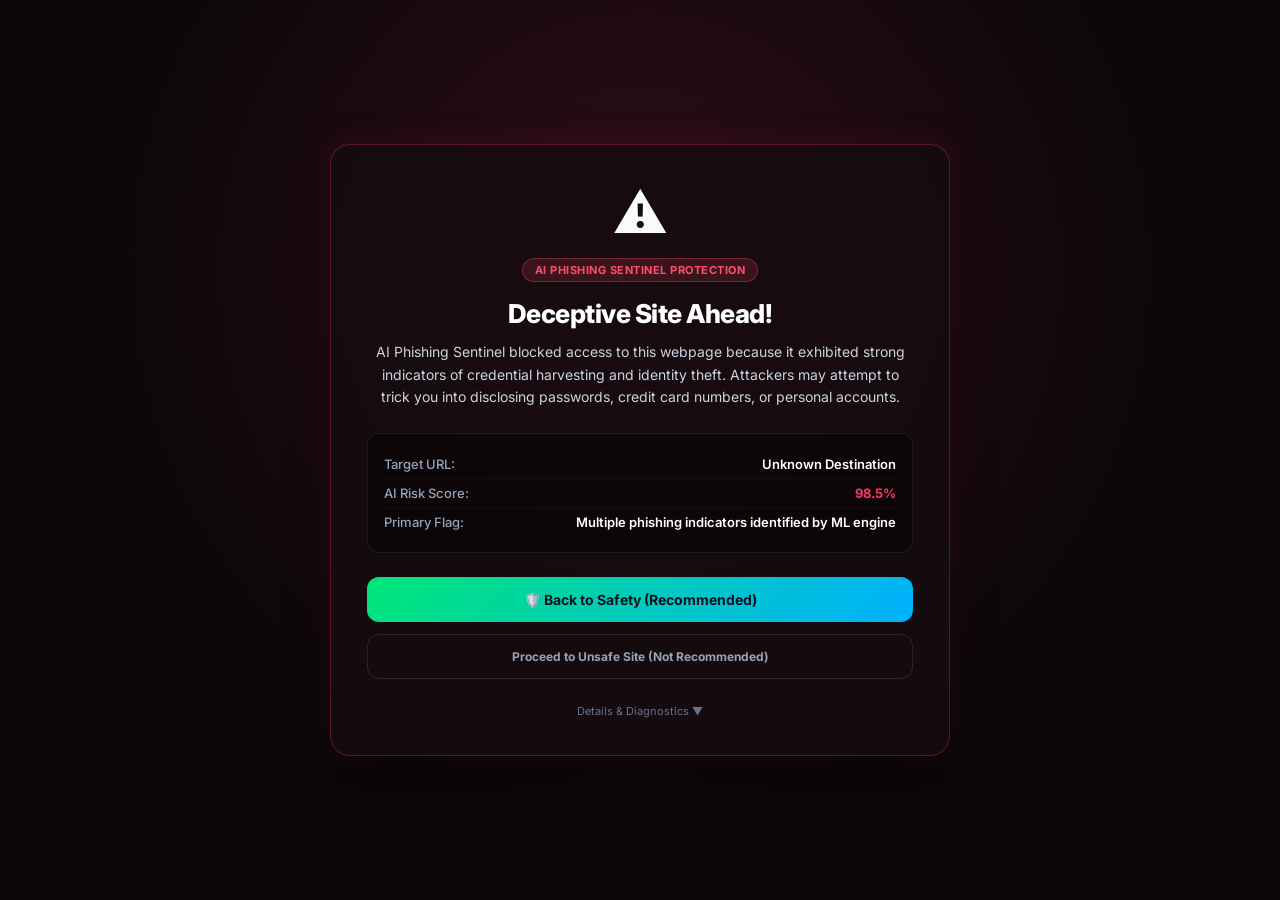
<file: extension/blocked/blocked.html>
<!DOCTYPE html>
<html lang="en">
<head>
  <meta charset="UTF-8" />
  <meta name="viewport" content="width=device-width, initial-scale=1.0" />
  <title>Security Alert: Dangerous Site Blocked - AI Phishing Sentinel</title>
  <link rel="stylesheet" href="blocked.css" />
  <link href="https://fonts.googleapis.com/css2?family=Inter:wght@400;600;700;800&display=swap" rel="stylesheet" />
</head>
<body>
  <div class="warning-container">
    
    <div class="alert-icon-wrapper">
      <div class="alert-icon">⚠️</div>
    </div>

    <div class="security-badge">AI Phishing Sentinel Protection</div>

    <h1 class="warning-title">Deceptive Site Ahead!</h1>
    
    <p class="warning-description">
      AI Phishing Sentinel blocked access to this webpage because it exhibited strong indicators of credential harvesting and identity theft. Attackers may attempt to trick you into disclosing passwords, credit card numbers, or personal accounts.
    </p>

    <!-- Threat Diagnostics Card -->
    <div class="diagnostics-card">
      <div class="diag-row">
        <span class="diag-label">Target URL:</span>
        <span class="diag-val" id="blockedUrlDisplay">Loading...</span>
      </div>
      <div class="diag-row">
        <span class="diag-label">AI Risk Score:</span>
        <span class="diag-val high-risk" id="riskScoreDisplay">98.5%</span>
      </div>
      <div class="diag-row">
        <span class="diag-label">Primary Flag:</span>
        <span class="diag-val" id="reasonDisplay">High confidence phishing patterns detected</span>
      </div>
    </div>

    <!-- Action Controls -->
    <div class="cta-group">
      <button class="btn btn-primary" id="btnBackToSafety">
        🛡️ Back to Safety (Recommended)
      </button>
      <button class="btn btn-secondary" id="btnProceedAnyway">
        Proceed to Unsafe Site (Not Recommended)
      </button>
    </div>

    <div class="advanced-section">
      <button class="btn-text" id="btnToggleDetails">Details & Diagnostics ▼</button>
      <div class="details-content" id="detailsContent" style="display: none;">
        <p>This automated security action was enforced locally by the Machine Learning ensemble model running on your device, preventing zero-day phishing risks before any keystrokes or cookies could be exfiltrated.</p>
      </div>
    </div>

  </div>

  <script src="blocked.js"></script>
</body>
</html>
</file>
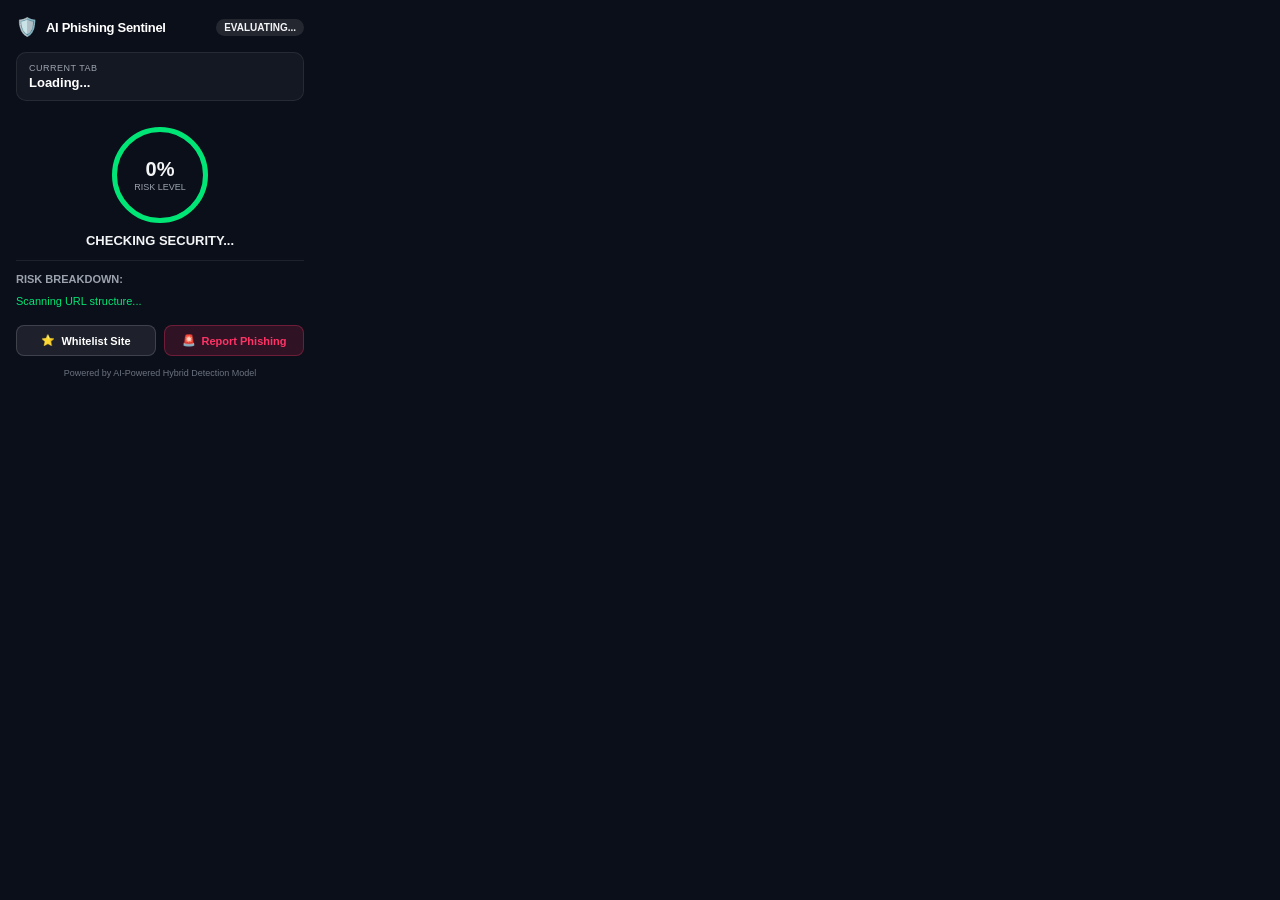
<file: extension/popup/popup.html>
<!DOCTYPE html>
<html lang="en">
<head>
  <meta charset="UTF-8">
  <title>AI Phishing Sentinel</title>
  <link rel="stylesheet" href="popup.css">
</head>
<body>
  <div class="popup-container">
    
    <!-- Header -->
    <div class="popup-header">
      <div class="header-brand">
        <span class="brand-icon">🛡️</span>
        <span class="brand-name">AI Phishing Sentinel</span>
      </div>
      <div class="status-indicator" id="statusPill">Evaluating...</div>
    </div>

    <!-- Active Target Info -->
    <div class="site-card">
      <div class="site-label">CURRENT TAB</div>
      <div class="site-host" id="siteHost">Loading...</div>
    </div>

    <!-- Security Score Gauge -->
    <div class="gauge-section">
      <div class="gauge-circle" id="gaugeCircle">
        <span class="gauge-val" id="gaugeVal">0%</span>
        <span class="gauge-label">Risk Level</span>
      </div>
      <div class="verdict-title" id="verdictTitle">Checking security...</div>
    </div>

    <!-- Key Risk Indicators -->
    <div class="indicators-section" id="indicatorsSection">
      <div class="section-title">Risk Breakdown:</div>
      <div class="indicators-list" id="indicatorsList">
        <div class="clean-msg">Scanning URL structure...</div>
      </div>
    </div>

    <!-- Action Buttons -->
    <div class="action-buttons">
      <button class="btn btn-whitelist" id="btnWhitelist">
        <span>⭐</span> Whitelist Site
      </button>
      <button class="btn btn-report" id="btnReportPhish">
        <span>🚨</span> Report Phishing
      </button>
    </div>

    <div class="popup-footer">
      Powered by AI-Powered Hybrid Detection Model
    </div>

  </div>

  <script src="popup.js"></script>
</body>
</html>
</file>
<file: extension/blocked/blocked.css>
* {
  box-sizing: border-box;
  margin: 0;
  padding: 0;
  font-family: 'Inter', -apple-system, BlinkMacSystemFont, "Segoe UI", Roboto, sans-serif;
}

body {
  background-color: #0b0709;
  color: #f8fafc;
  display: flex;
  justify-content: center;
  align-items: center;
  min-height: 100vh;
  padding: 24px;
  background-image: radial-gradient(circle at 50% 30%, rgba(255, 51, 102, 0.15) 0%, transparent 60%);
}

.warning-container {
  max-width: 620px;
  width: 100%;
  background: rgba(22, 12, 16, 0.85);
  border: 1px solid rgba(255, 51, 102, 0.3);
  border-radius: 20px;
  padding: 36px;
  box-shadow: 0 16px 40px rgba(0, 0, 0, 0.6), 0 0 30px rgba(255, 51, 102, 0.15);
  backdrop-filter: blur(12px);
  text-align: center;
}

.alert-icon-wrapper {
  margin-bottom: 12px;
}

.alert-icon {
  font-size: 54px;
  animation: bounce 2s infinite;
}

@keyframes bounce {
  0%, 100% { transform: translateY(0); }
  50% { transform: translateY(-6px); }
}

.security-badge {
  display: inline-block;
  font-size: 11px;
  font-weight: 700;
  color: #ff4d6d;
  background: rgba(255, 77, 109, 0.15);
  border: 1px solid rgba(255, 77, 109, 0.3);
  padding: 4px 12px;
  border-radius: 12px;
  text-transform: uppercase;
  letter-spacing: 0.5px;
  margin-bottom: 16px;
}

.warning-title {
  font-size: 26px;
  font-weight: 800;
  color: #ffffff;
  margin-bottom: 12px;
  letter-spacing: -0.5px;
}

.warning-description {
  font-size: 14px;
  color: #cbd5e1;
  line-height: 1.6;
  margin-bottom: 24px;
}

.diagnostics-card {
  background: rgba(0, 0, 0, 0.4);
  border: 1px solid rgba(255, 255, 255, 0.08);
  border-radius: 12px;
  padding: 16px;
  text-align: left;
  margin-bottom: 24px;
}

.diag-row {
  display: flex;
  justify-content: space-between;
  font-size: 13px;
  padding: 6px 0;
  border-bottom: 1px solid rgba(255, 255, 255, 0.04);
}

.diag-row:last-child {
  border-bottom: none;
}

.diag-label {
  color: #94a3b8;
  font-weight: 500;
}

.diag-val {
  color: #ffffff;
  font-weight: 600;
  max-width: 340px;
  overflow: hidden;
  text-overflow: ellipsis;
  white-space: nowrap;
}

.diag-val.high-risk {
  color: #ff3366;
  font-weight: 700;
}

.cta-group {
  display: flex;
  flex-direction: column;
  gap: 12px;
  margin-bottom: 20px;
}

.btn {
  border: none;
  font-size: 14px;
  font-weight: 700;
  padding: 14px 20px;
  border-radius: 12px;
  cursor: pointer;
  transition: all 0.2s ease;
}

.btn-primary {
  background: linear-gradient(135deg, #00e676, #00b0ff);
  color: #0b1320;
}

.btn-primary:hover {
  transform: translateY(-2px);
  box-shadow: 0 4px 20px rgba(0, 230, 118, 0.3);
}

.btn-secondary {
  background: transparent;
  color: #94a3b8;
  border: 1px solid rgba(255, 255, 255, 0.1);
  font-size: 12px;
}

.btn-secondary:hover {
  background: rgba(255, 255, 255, 0.05);
  color: #ffffff;
}

.btn-text {
  background: transparent;
  border: none;
  color: #64748b;
  font-size: 11px;
  cursor: pointer;
}

.details-content {
  margin-top: 10px;
  padding: 10px;
  background: rgba(0, 0, 0, 0.2);
  border-radius: 8px;
  font-size: 12px;
  color: #94a3b8;
  text-align: left;
}
</file>
<file: extension/popup/popup.css>
* {
  box-sizing: border-box;
  margin: 0;
  padding: 0;
  font-family: -apple-system, BlinkMacSystemFont, "Segoe UI", Roboto, sans-serif;
}

body {
  width: 320px;
  background-color: #0b0f19;
  color: #f3f4f6;
}

.popup-container {
  padding: 16px;
}

.popup-header {
  display: flex;
  justify-content: space-between;
  align-items: center;
  margin-bottom: 14px;
}

.header-brand {
  display: flex;
  align-items: center;
  gap: 8px;
}

.brand-icon {
  font-size: 18px;
}

.brand-name {
  font-size: 13px;
  font-weight: 700;
  color: #ffffff;
  letter-spacing: -0.3px;
}

.status-indicator {
  font-size: 10px;
  font-weight: 700;
  padding: 3px 8px;
  border-radius: 10px;
  background: rgba(255, 255, 255, 0.1);
  text-transform: uppercase;
}

.site-card {
  background: rgba(255, 255, 255, 0.04);
  border: 1px solid rgba(255, 255, 255, 0.08);
  border-radius: 10px;
  padding: 10px 12px;
  margin-bottom: 14px;
}

.site-label {
  font-size: 9px;
  color: #9ca3af;
  text-transform: uppercase;
  letter-spacing: 0.5px;
}

.site-host {
  font-size: 13px;
  font-weight: 600;
  color: #fff;
  white-space: nowrap;
  overflow: hidden;
  text-overflow: ellipsis;
  margin-top: 2px;
}

.gauge-section {
  display: flex;
  flex-direction: column;
  align-items: center;
  padding: 12px 0;
  border-bottom: 1px solid rgba(255, 255, 255, 0.08);
  margin-bottom: 12px;
}

.gauge-circle {
  width: 96px;
  height: 96px;
  min-width: 96px;
  min-height: 96px;
  border-radius: 50%;
  border: 5px solid #00e676;
  display: flex;
  flex-direction: column;
  align-items: center;
  justify-content: center;
  margin-bottom: 10px;
  transition: all 0.3s ease;
  padding: 6px;
  box-sizing: border-box;
  overflow: hidden;
}

.gauge-val {
  font-size: 20px;
  font-weight: 800;
  line-height: 1.1;
  white-space: nowrap;
  text-align: center;
}

.gauge-label {
  font-size: 9px;
  color: #9ca3af;
  text-transform: uppercase;
  margin-top: 2px;
}

.verdict-title {
  font-size: 13px;
  font-weight: 700;
  text-transform: uppercase;
}

.indicators-section {
  margin-bottom: 14px;
}

.section-title {
  font-size: 11px;
  color: #9ca3af;
  margin-bottom: 6px;
  text-transform: uppercase;
  font-weight: 600;
}

.indicators-list {
  max-height: 120px;
  overflow-y: auto;
}

.indicator-row {
  font-size: 11px;
  padding: 5px 8px;
  background: rgba(255, 51, 102, 0.08);
  border-left: 3px solid #ff3366;
  border-radius: 4px;
  margin-bottom: 4px;
  color: #e2e8f0;
}

.clean-msg {
  font-size: 11px;
  color: #00e676;
  padding: 4px 0;
}

.action-buttons {
  display: grid;
  grid-template-columns: 1fr 1fr;
  gap: 8px;
  margin-bottom: 12px;
}

.btn {
  border: none;
  font-size: 11px;
  font-weight: 600;
  padding: 8px 10px;
  border-radius: 8px;
  cursor: pointer;
  display: flex;
  align-items: center;
  justify-content: center;
  gap: 6px;
  transition: opacity 0.2s;
}

.btn:hover {
  opacity: 0.85;
}

.btn-whitelist {
  background: rgba(255, 255, 255, 0.08);
  color: #fff;
  border: 1px solid rgba(255, 255, 255, 0.15);
}

.btn-report {
  background: rgba(255, 51, 102, 0.15);
  color: #ff3366;
  border: 1px solid rgba(255, 51, 102, 0.3);
}

.popup-footer {
  text-align: center;
  font-size: 9px;
  color: #6b7280;
}
</file>
